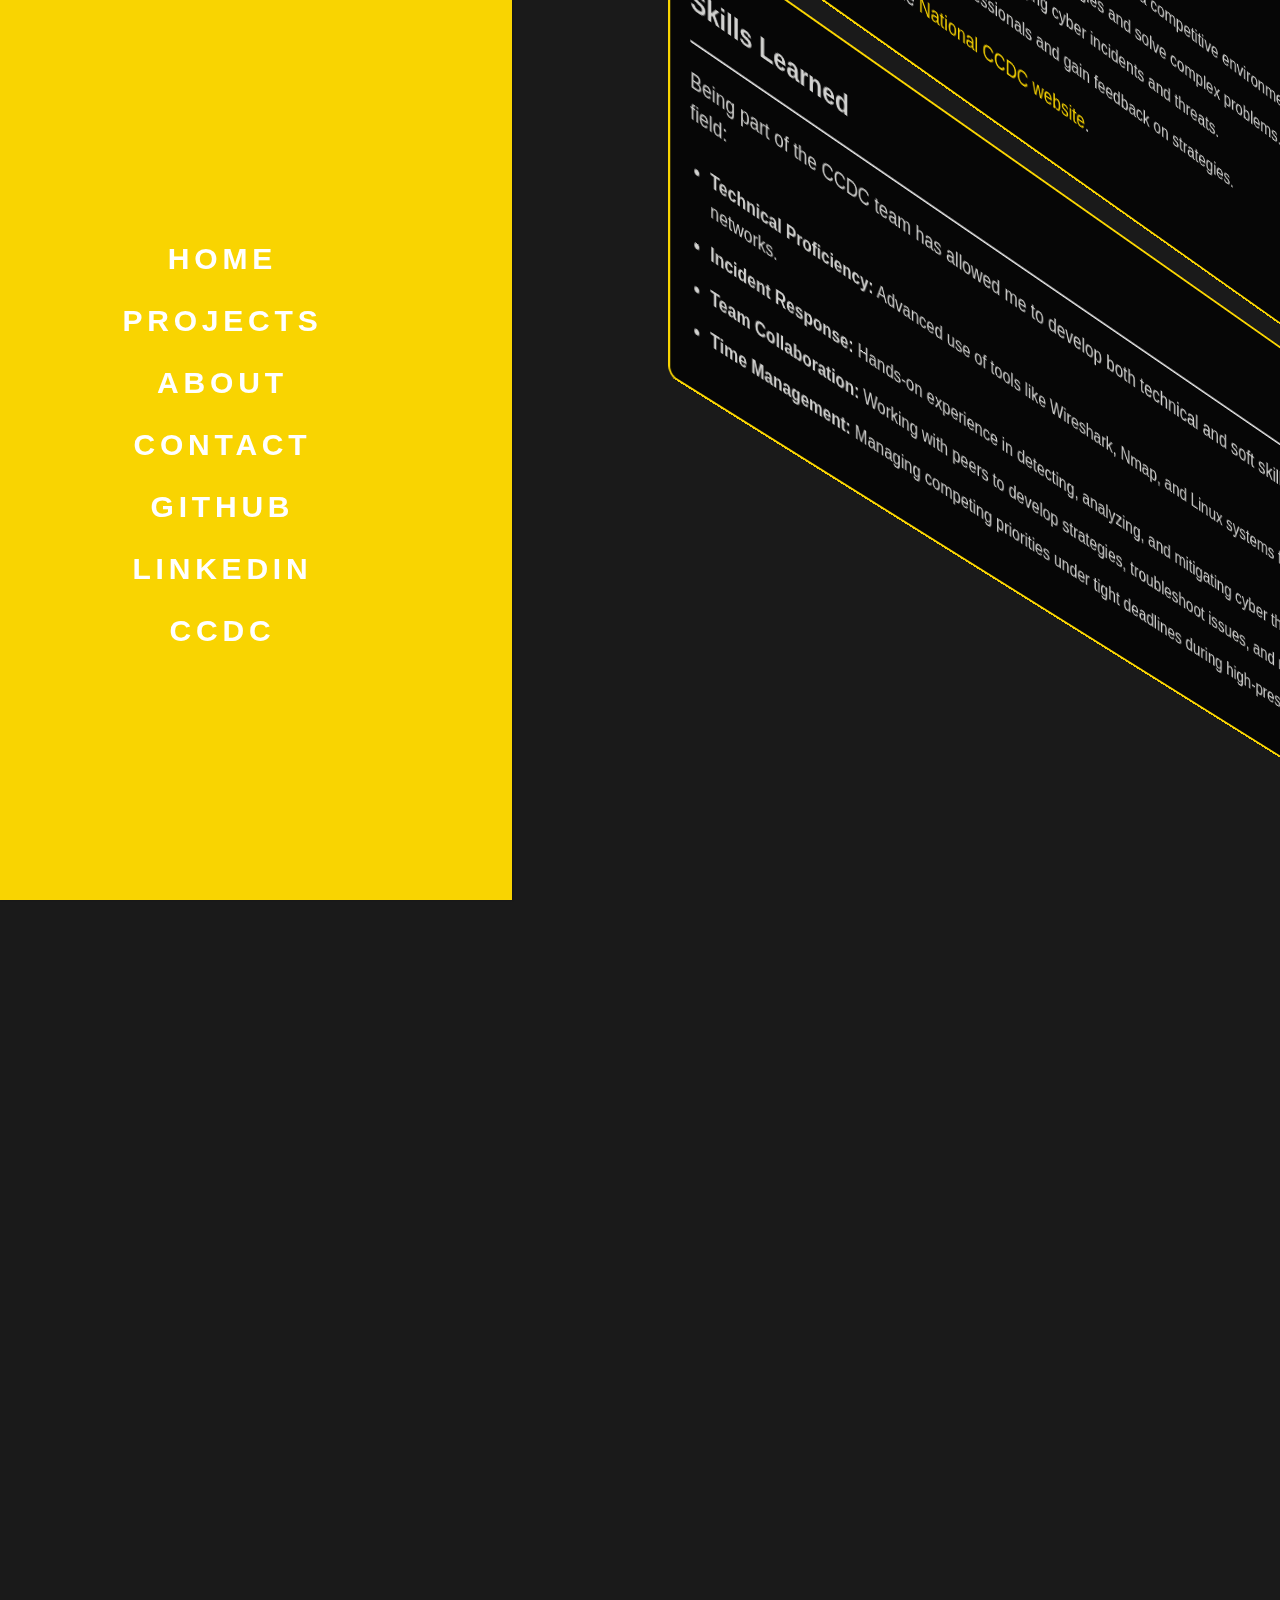
<file: CCDC.html>
<!DOCTYPE html>
<html lang="en">
    <head>
        <meta charset="UTF-8">
        <meta name="viewport" content="width=device-width, initial-scale=1.0">
        <link rel="stylesheet" href="styles/menu.css">
        <link rel="stylesheet" href="styles/CCDC.css">
        <link rel="icon" href="images/favicon.png" type="image/x-icon">
        <link rel="stylesheet" href="https://cdnjs.cloudflare.com/ajax/libs/font-awesome/6.0.0-beta3/css/all.min.css">
        <script src="javascript/script.js" defer></script> 
        <title>Tate Wilson Portfolio</title>
    </head>
<body>
    <div class="menu">
        <nav>
            <ul>
                <li><a href="index.html">Home</a></li>
                <li><a href="projects.html">Projects</a></li>
                <li><a href="#">About</a></li>
                <li><a href="contact.html">Contact</a></li>
                <li><a href="https://github.com/TateWilson1">GitHub</a></li>
                <li><a href="https://www.linkedin.com/in/tate-wilson-649004320/">LinkedIn</a></li>
                <li><a href="ccdc.html">CCDC</a></li>
            </ul>
        </nav>
    </div>

    <div class="container">
        <header class="page-header">
            <h1>Collegiate Cyber Defense Competition (CCDC)</h1>
            <p>Preparing for Real-World Cybersecurity Challenges</p>
        </header>

        <div class="content">
            <h2>About the Collegiate Cyber Defense Competition (CCDC)</h2>
            <hr>
            <p>The Collegiate Cyber Defense Competition (CCDC) is a nationwide event where college students compete to defend a simulated network from cyberattacks. Teams are challenged to secure systems, respond to incidents, and work under pressure to maintain business continuity.</p>
        
            <h3>Benefits of CCDC:</h3>
            <ul>
                <li><strong>Hands-on Experience:</strong> Practice real-world cybersecurity skills in a competitive environment.</li>
                <li><strong>Team Collaboration:</strong> Work with peers to develop strategies and solve complex problems.</li>
                <li><strong>Incident Response:</strong> Gain experience in managing cyber incidents and threats.</li>
                <li><strong>Networking:</strong> Interact with industry professionals and gain feedback on strategies.</li>
            </ul>
        
            <p>For more information, visit the <a href="https://www.nationalccdc.org/" target="_blank">National CCDC website</a>.</p>
        </div>
           

        <div class="content">
            <h2>Skills Learned</h2>
            <hr>
            <p>Being part of the CCDC team has allowed me to develop both technical and soft skills that are essential in the cybersecurity field:</p>
            <ul>
                <li><strong>Technical Proficiency:</strong> Advanced use of tools like Wireshark, Nmap, and Linux systems for identifying vulnerabilities and securing networks.</li>
                <li><strong>Incident Response:</strong> Hands-on experience in detecting, analyzing, and mitigating cyber threats during live simulations.</li>
                <li><strong>Team Collaboration:</strong> Working with peers to develop strategies, troubleshoot issues, and maintain system integrity.</li>
                <li><strong>Time Management:</strong> Managing competing priorities under tight deadlines during high-pressure scenarios.</li>
            </ul>
        </div>

        <div class="content">
            <h2>Incident Response Template</h2>
            <hr>
            <p>The Incident Response Template I developed during my time with the CCDC team follows a structured approach to handling security incidents. It provides clear documentation for identifying, analyzing, and responding to various cybersecurity threats. The template includes essential information such as the incident type, systems involved, impact assessment, and remediation steps. Below is an example of an incident response scenario:</p>
            
            <h3>Incident Detection</h3>
            <p>The detection process involves identifying unusual or unauthorized activities, such as system access attempts or suspicious file changes. The template includes sections for noting how the incident was detected, including any physical evidence such as logs or screenshots that confirm the occurrence of the incident.</p>
            
            <h3>Incident Analysis</h3>
            <p>Once detected, the incident is analyzed to determine its severity and potential impact on confidentiality, integrity, and availability. This section also includes information about the affected systems and any relevant network activity.</p>
            
            <h3>Remediation Actions</h3>
            <p>After analysis, appropriate remediation steps are taken to mitigate the impact of the incident. These steps may include removing malicious code, securing affected systems, and restoring integrity to the network. The template includes sections for documenting the actions taken to resolve the incident and prevent future occurrences.</p>
        
            <h3>Physical Evidence</h3>
            <p>Each step of the incident response process is documented with physical evidence, such as screenshots or logs, to support the analysis and remediation efforts. Below is an example of a screenshot showing the incident detection process:</p>
            
            <img src="images/injectResponse1.jpg" alt="Incident Response Screenshot" class="skill-image">
            <img src="images/injectResponse2.jpg" alt="Incident Response Screenshot" class="skill-image">
            <img src="images/injectResponse3.jpg" alt="Incident Response Screenshot" class="skill-image">
        </div>
        
        
        <div class="content">
            <h2>My Role as Team Captain</h2>
            <hr>
            <p>As the team captain, I am responsible for a variety of critical tasks, including:</p>
            <ul>
                <li><strong>Writing Injects:</strong> Crafting responses to business challenges that align with cybersecurity goals and organizational priorities.</li>
                <li><strong>Speaking with Judges:</strong> Presenting our team's solutions, defending decisions, and communicating our strategies effectively to judges.</li>
                <li><strong>Task Delegation:</strong> Assigning roles and responsibilities to team members based on their strengths and the competition's requirements.</li>
                <li><strong>Leadership:</strong> Keeping the team focused, motivated, and organized throughout the competition.</li>
            </ul>
        </div>

        <div class="content">
            <h2>CCDC Inject Response</h2>
            <hr>
            <p>During the Collegiate Cyber Defense Competition (CCDC), teams are presented with various injects that simulate real-world cybersecurity challenges. These injects require teams to respond in a timely and effective manner, demonstrating technical and strategic problem-solving skills. Each inject typically represents a scenario that could occur in an organization's IT environment, and our team’s goal is to address the issue while maintaining system security and business operations. Below is an overview of the types of injects we commonly encounter:</p>
            
            <h3>Incident Identification</h3>
            <p>Injects often begin with an unexpected event or anomaly, such as a security breach, unauthorized access, or an alert from a monitoring system. The inject typically asks us to identify the source and potential impact of the incident, with instructions to investigate logs, systems, or network activity.</p>
            
            <h3>Security Breaches</h3>
            <p>Injects related to security breaches usually involve incidents like unauthorized access attempts, malware infections, or data breaches. Our response involves identifying the point of entry, mitigating the attack, and ensuring that no sensitive data has been compromised.</p>
            
            <h3>Business Continuity Challenges</h3>
            <p>Some injects challenge our ability to balance security needs with business continuity. We are often tasked with implementing solutions that address the incident while ensuring that the organization's critical services remain operational and unaffected. This may include system restoration, backup verification, and managing access to essential resources.</p>
            
            <h3>Remediation and Prevention</h3>
            <p>After addressing the immediate threats, injects often require us to take long-term remediation actions, such as securing vulnerable systems, updating configurations, or implementing new security policies to prevent similar incidents in the future.</p>
        
            <h3>Physical Evidence</h3>
            <p>Each inject response is documented with physical evidence, such as screenshots, logs, or system output, which is used to verify our actions and provide proof of our decisions during the competition. Below is an example of a screenshot showing one of the inject scenarios:</p>
            
            <img src="images/injectExample.jpg" alt="Inject Response Screenshot" class="skill-image">
            <img src="images/inejctExampleAnswer1.jpg" alt="Inject Response Screenshot" class="skill-image">
            <img src="images/inejctExampleAnswer2.jpg" alt="Inject Response Screenshot" class="skill-image">
            <img src="images/inejctExampleAnswer3.jpg" alt="Inject Response Screenshot" class="skill-image">
        </div>        
        

        <div class="content">
            <h2>Real-World Preparation</h2>
            <p>The CCDC experience mirrors real-world scenarios in cybersecurity, helping prepare me for my future career:</p>
            <ul>
                <li><strong>Simulated Environments:</strong> The competition simulates live network attacks, providing hands-on experience in a controlled environment.</li>
                <li><strong>Business Context:</strong> Balancing technical solutions with business objectives to address injects and meet organizational goals.</li>
                <li><strong>Crisis Management:</strong> Learning to stay calm under pressure and prioritize actions during high-stress situations.</li>
                <li><strong>Professional Interaction:</strong> Engaging with industry professionals and gaining valuable feedback to refine strategies and skills.</li>
            </ul>
        </div>
    </div>
</body>
</html>
</file>
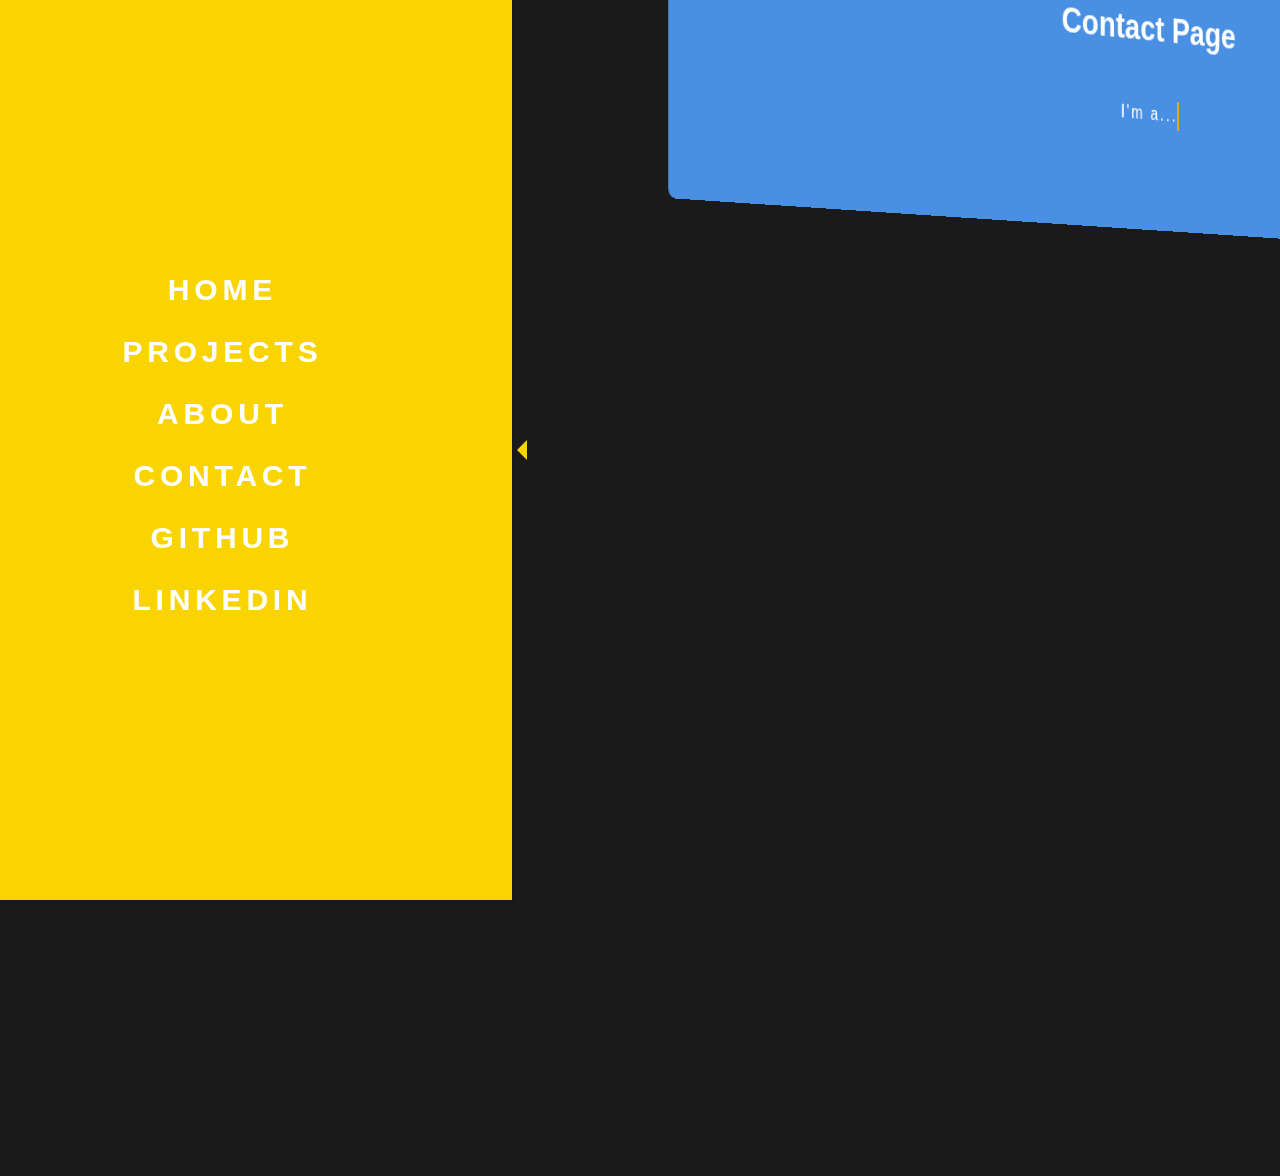
<file: contact.html>
<!DOCTYPE html>
<html lang="en">
<head>
    <meta charset="UTF-8">
    <meta name="viewport" content="width=device-width, initial-scale=1.0">
    <link rel="stylesheet" href="styles/menu.css">
    <link rel="stylesheet" href="styles/contact.css">

    <link rel="icon" href="images/favicon.png" type="image/x-icon">
    <link rel="stylesheet" href="https://cdnjs.cloudflare.com/ajax/libs/font-awesome/6.0.0-beta3/css/all.min.css">
    <script src="javascript/projects.js" defer></script>
    <title>Contact Page</title>
</head>
<body>

    <div class="menu">
        <nav>
            <ul>
                <li><a href="index.html">Home</a></li>
                <li><a href="projects.html">Projects</a></li>
                <li><a href="#">About</a></li>
                <li><a href="#contact.html">Contact</a></li>
                <li><a href="https://github.com/TateWilson1">GitHub</a></li>
                <li><a href="https://www.linkedin.com/in/tate-wilson-649004320/">LinkedIn</a></li>
            </ul>
        </nav>
        <div class="arrow"></div>
    </div>
    
    <div class="container">
        <header class="page-header">
            <h1>Contact Page</h1>
            <p class="typewriter">I'm a... <span id="dynamic-text"></span></p>
            <ul class="social-links">
                <li><a href="https://github.com/TateWilson1" target="_blank"><i class="fab fa-github"></i></a></li> 
                <li><a href="https://www.linkedin.com/in/tate-wilson-649004320/" target="_blank"><i class="fab fa-linkedin-in"></i></a></li>
            </ul>   
        </header>
        
        <div class="highlighted-section" style="animation-delay: 0s;">
            <h2>Why a Contact Form?</h2>
            <p>Welcome to my contact page! As a cybersecurity student, I believe using this contact form offers a <span class="highlight">more secure</span> way for us to connect. While sharing my email or phone number would be quicker, the form adds <span class="highlight">privacy</span> and helps me <span class="highlight">manage spam</span>. Feel free to share any questions, project ideas, or feedback—I look forward to hearing from you!</p>
        </div>

        <div class="highlighted-section" style="animation-delay: 0s;">
            <h2>Get In Touch</h2>
            <p>Feel free to reach out with any questions, feedback, or collaboration ideas.</p>

            <form action="https://formspree.io/f/myzyzegb" method="POST" class="contact-form">
                <label for="name">Name:</label>
                <input type="text" id="name" name="name" required>
                
                <label for="email">Email:</label>
                <input type="email" id="email" name="email" required>
                
                <label for="message">Message:</label>
                <textarea id="message" name="message" rows="5" required></textarea>
                
                <button type="submit" class="submit-button">Send Message</button>
            </form>
        </div>
    </div>
        
    

</body>
</html>
</file>
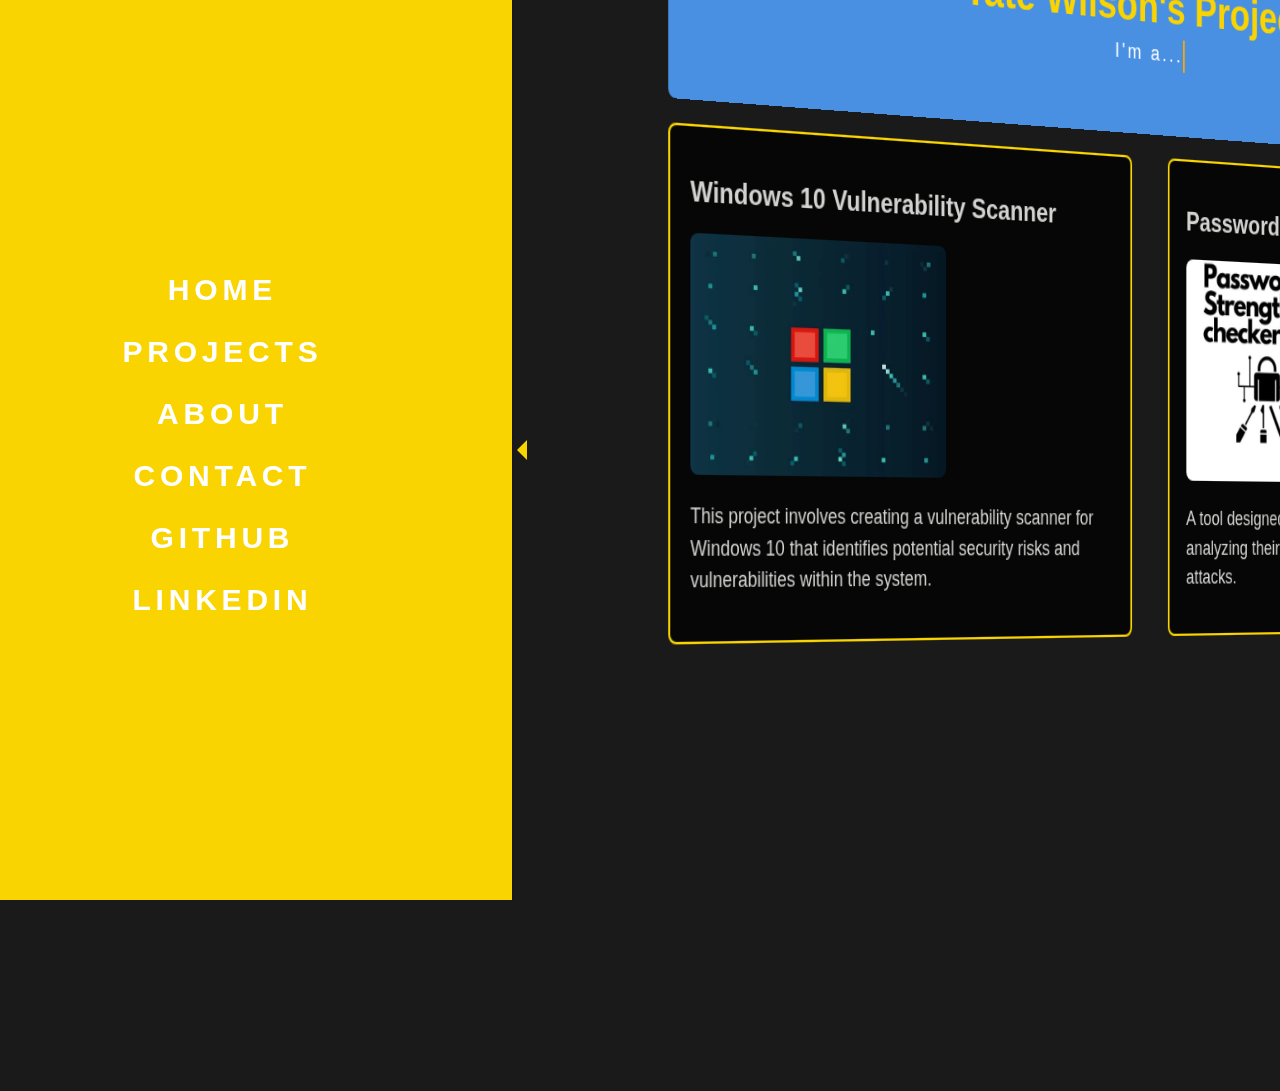
<file: projects.html>
<!DOCTYPE html>
<html lang="en">
<head>
    <meta charset="UTF-8">
    <meta name="viewport" content="width=device-width, initial-scale=1.0">
    <link rel="stylesheet" href="styles/menu.css">
    <link rel="stylesheet" href="styles/projects.css">
    <link rel="icon" href="images/favicon.png" type="image/x-icon">
    <link rel="stylesheet" href="https://cdnjs.cloudflare.com/ajax/libs/font-awesome/6.0.0-beta3/css/all.min.css">
    <script src="javascript/projects.js" defer></script>
    <title>Tate Wilson Portfolio</title>
</head>
<body>

    <div class="menu">
        <nav>
            <ul>
                <li><a href="index.html">Home</a></li>
                <li><a href="#projects.html">Projects</a></li>
                <li><a href="#">About</a></li>
                <li><a href="contact.html">Contact</a></li>
                <li><a href="https://github.com/TateWilson1">GitHub</a></li>
                <li><a href="https://www.linkedin.com/in/tate-wilson-649004320/">LinkedIn</a></li>
            </ul>
        </nav>
        <div class="arrow"></div>
    </div>
    
    <div class="container">
        <!-- Standout Header -->
        <header class="page-header">
            <h1>Tate Wilson's Projects</h1>
            <p class="typewriter">I'm a... <span id="dynamic-text"></span></p>
            <ul class="social-links">
                <li><a href="https://github.com/TateWilson1" target="_blank"><i class="fab fa-github"></i></a></li> 
                <li><a href="https://www.linkedin.com/in/tate-wilson-649004320/" target="_blank"><i class="fab fa-linkedin-in"></i></a></li>
            </ul>   
        </header>
    
        <div class="content-row">
            <div class="content project">
                <a href="/Portfolio/ProjectWebpage/windows10vulnerabilityscanner.html" class="project-link">
                    <h2>Windows 10 Vulnerability Scanner</h2>
                    <img src="images/windows10vulnerabililtyscannerthumbnail.jpg" alt="Windows 10 Vulnerability Scanner" class="project-image" />
                    <p>
                        This project involves creating a vulnerability scanner for Windows 10 that identifies potential security risks and vulnerabilities within the system. 
                    </p>
                </a>
            </div>
            
            <div class="content project">
                <a href="/Portfolio/ProjectWebpage/passwordstrengthtester.html" class="project-link">
                    <h2>Password Strength Tester</h2>
                    <img src="images/passwordstrengthtesterthumbnail.jpg" alt="Password Strength Tester" class="project-image" />
                    <p>
                        A tool designed to evaluate the strength of passwords by analyzing their complexity and resistance to common attacks.
                    </p>
                </a>
            </div>
        </div>

        <div class="content-row">
            <div class="content project">
                <a href="/Portfolio/ProjectWebpage/websitePortfolioPage.html" class="project-link">
                    <h2>Portfolio Website</h2>
                    <img src="images/Screenshot 2024-11-01 at 13-41-08 Tate Wilson Portfolio.png" alt="Portfolio Website" class="project-image" />
                    <p>
                        A showcase of my projects and skills in digital forensics and cybersecurity.
                    </p>
                </a>
            </div>
            
            <div class="content project">
                <a href="#" class="project-link">
                    <h2>Coming Soon</h2>
                    <img src="images/tobecontinued.jpg" alt="Password Strength Tester" class="project-image" />
                    <p>
                        To be done later.
                    </p>
                </a>
            </div>
        </div>
        
    </div>
</body>
</html>
</file>
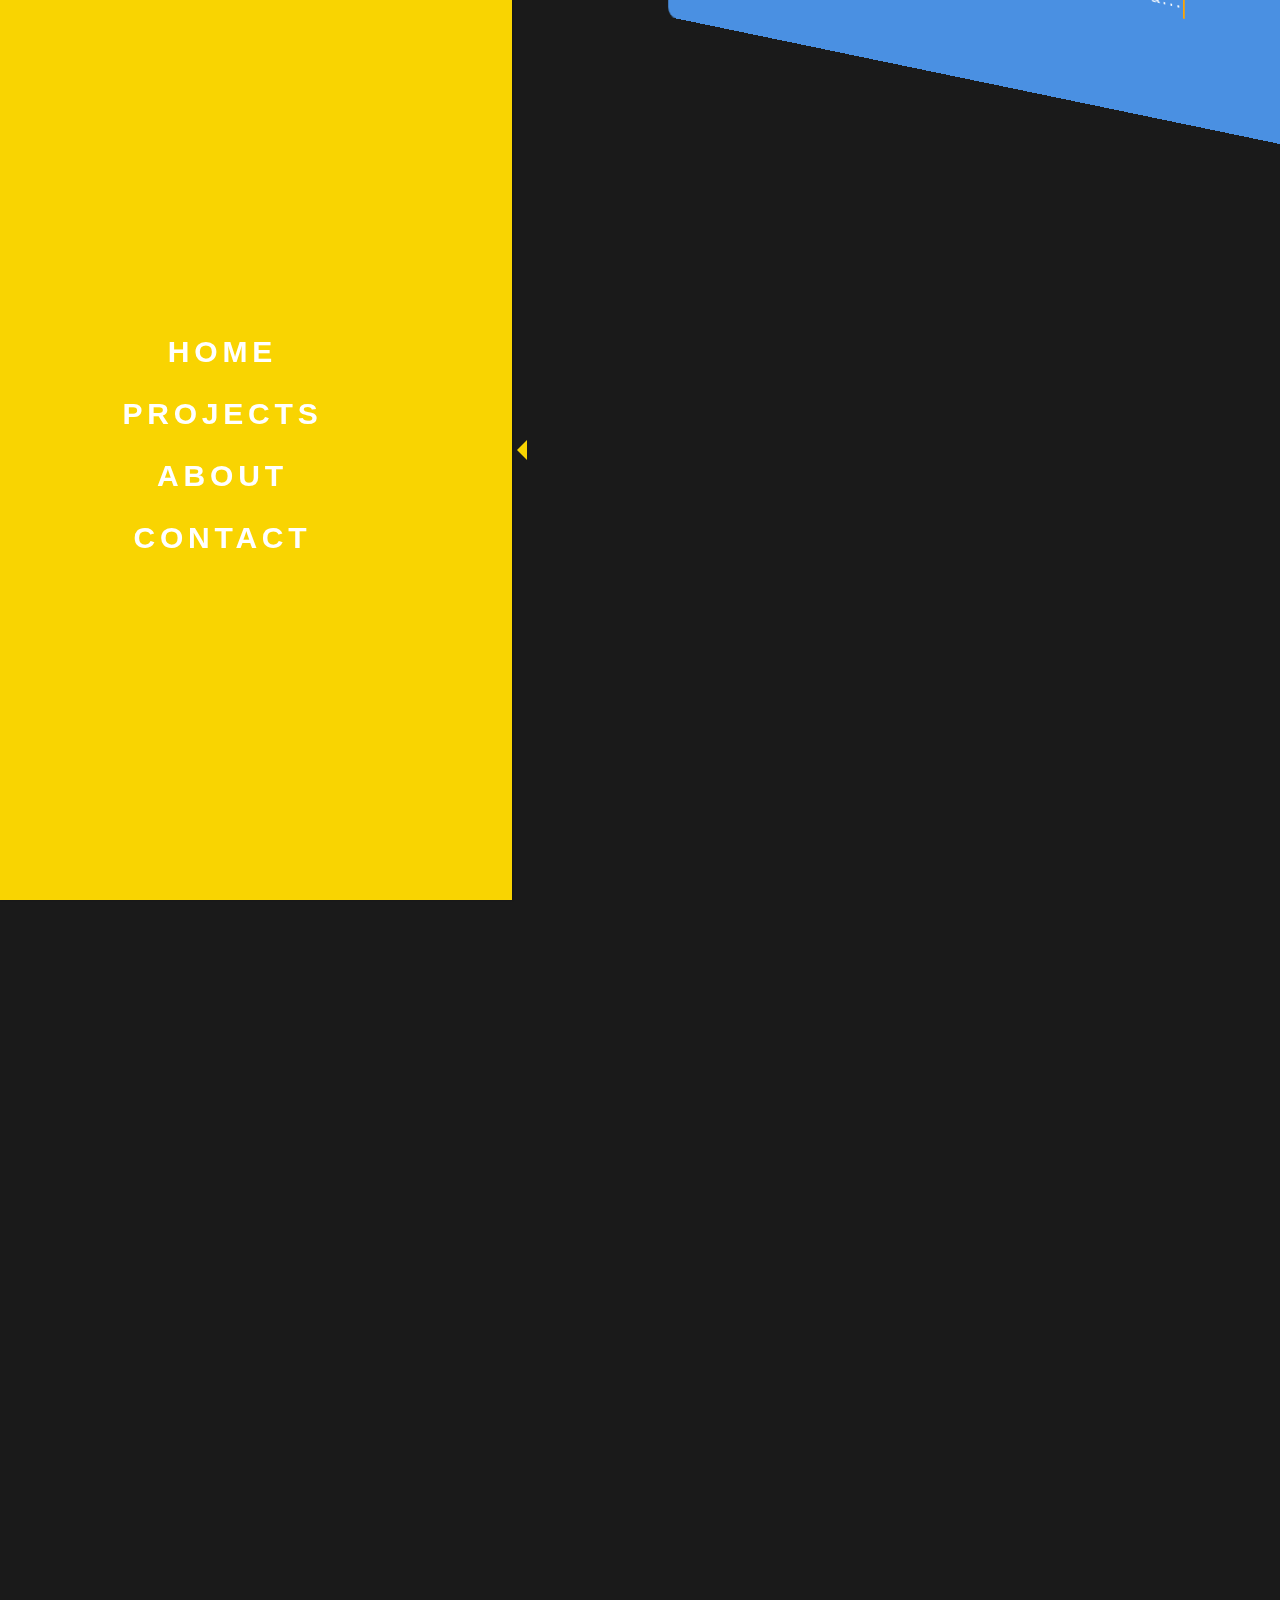
<file: windows10vulnerabilityscanner.html>
<!DOCTYPE html>
<html lang="en">
<head>
    <meta charset="UTF-8">
    <meta name="viewport" content="width=device-width, initial-scale=1.0">
    <link rel="stylesheet" href="../styles/menu.css">
    <link rel="stylesheet" href="../styles/projects.css">
    <link rel="stylesheet" href="../styles/SpecificProjectPage.css">
    <link rel="icon" href="images/favicon.png" type="image/x-icon">
    <link rel="stylesheet" href="https://cdnjs.cloudflare.com/ajax/libs/font-awesome/6.0.0-beta3/css/all.min.css">
    <script src="../javascript/windows10vulnerabilityscanner.js" defer></script>
    <title>Windows 10 Vulnerability Scanner</title>
</head>
<body>

    <div class="menu">
        <nav>
            <ul>
                <li><a href="../index.html">Home</a></li>
                <li><a href="../projects.html">Projects</a></li>
                <li><a href="#">About</a></li>
                <li><a href="#">Contact</a></li>
            </ul>
        </nav>
        <div class="arrow"></div>
    </div>
    
    <div class="container">
        <header class="page-header">
            <h1>Windows 10 Vulnerability Scanner</h1>
            <p class="typewriter">I'm a... <span id="dynamic-text"></span></p>
            <ul class="social-links">
                <li><a href="https://github.com/TateWilson1" target="_blank"><i class="fab fa-github"></i></a></li> 
                <li><a href="https://www.linkedin.com/in/tate-wilson-649004320/" target="_blank"><i class="fab fa-linkedin-in"></i></a></li>
            </ul>   
        </header>
        
        <div class="highlighted-section" style="animation-delay: 0s;">
            <h2>Project Overview</h2>
            <p>A Windows 10 vulnerability scanner is a security tool that detects potential security weaknesses and misconfigurations in Windows 10 systems. It scans for known vulnerabilities, outdated patches, and weak configurations, offering detailed analysis and remediation steps to help strengthen system security and reduce the risk of exploitation.</p>
            
            <h2>Timeline</h2>
            <p>  
                <strong>Oct 20</strong>: Started development, built basic structure.<br>
                <strong>Oct 21-22</strong>: Implemented core features and UI; tested and debugged.<br>
                <strong>Oct 23</strong>: Released on GitHub.<br>
                <strong>Ongoing</strong>: Researching to add updates.                
            </p>
        </div>
        
        
        <div class="highlighted-section" style="animation-delay: 0.5s;">
            <h2>Skills Section</h2>
            <div class="skills-list">
                <div class="skill" style="--skill-delay: 0.6s;">
                    <h3>Vulnerability Assessment</h3>
                    <p>Developed skills in identifying and analyzing security vulnerabilities within Windows 10 systems.</p>
                </div>
                <div class="skill" style="--skill-delay: 0.7s;">
                    <h3>Windows Security</h3>
                    <p>Gained expertise in Windows security features and best practices for protecting against vulnerabilities.</p>
                </div>
                <div class="skill" style="--skill-delay: 0.8s;">
                    <h3>Network Security Tools</h3>
                    <p>Utilized tools such as Nmap and Metasploit for network scanning and vulnerability exploitation.</p>
                </div>
                <div class="skill" style="--skill-delay: 0.9s;">
                    <h3>Data Analysis</h3>
                    <p>Enhanced ability to analyze vulnerability reports and recommend remediation strategies.</p>
                </div>
                <div class="skill" style="--skill-delay: 1.0s;">
                    <h3>Documentation and Reporting</h3>
                    <p>Improved skills in documenting findings and creating comprehensive reports on vulnerabilities and mitigations.</p>
                </div>
            </div>
        </div>
        
        <div class="highlighted-section" style="animation-delay: 1.5s;">
            <h2>Demonstration</h2>
            <p>This section will showcase a demonstration of my project...</p>
            <div class="video-container" style="animation-delay: 3s;"> <!-- Set appropriate delay -->
                <iframe src="" width="600" height="400" title="Password Strength Tester Demo"></iframe>
            </div>
        </div>
        
        <div class="highlighted-section" style="animation-delay: 2s;">
            <h2>View Code on GitHub</h2>
            <p>Check out the full source code for this project on GitHub:</p>
            <a href="https://github.com/TateWilson1/Vulnerability_Scanner" target="_blank" style="color: #4A90E2; text-decoration: none; font-weight: bold; padding: 10px 20px; border: 2px solid #4A90E2; border-radius: 8px; display: inline-block;"">
                GitHub Repository
            </a>
        </div>        

</body>
</html>
</file>
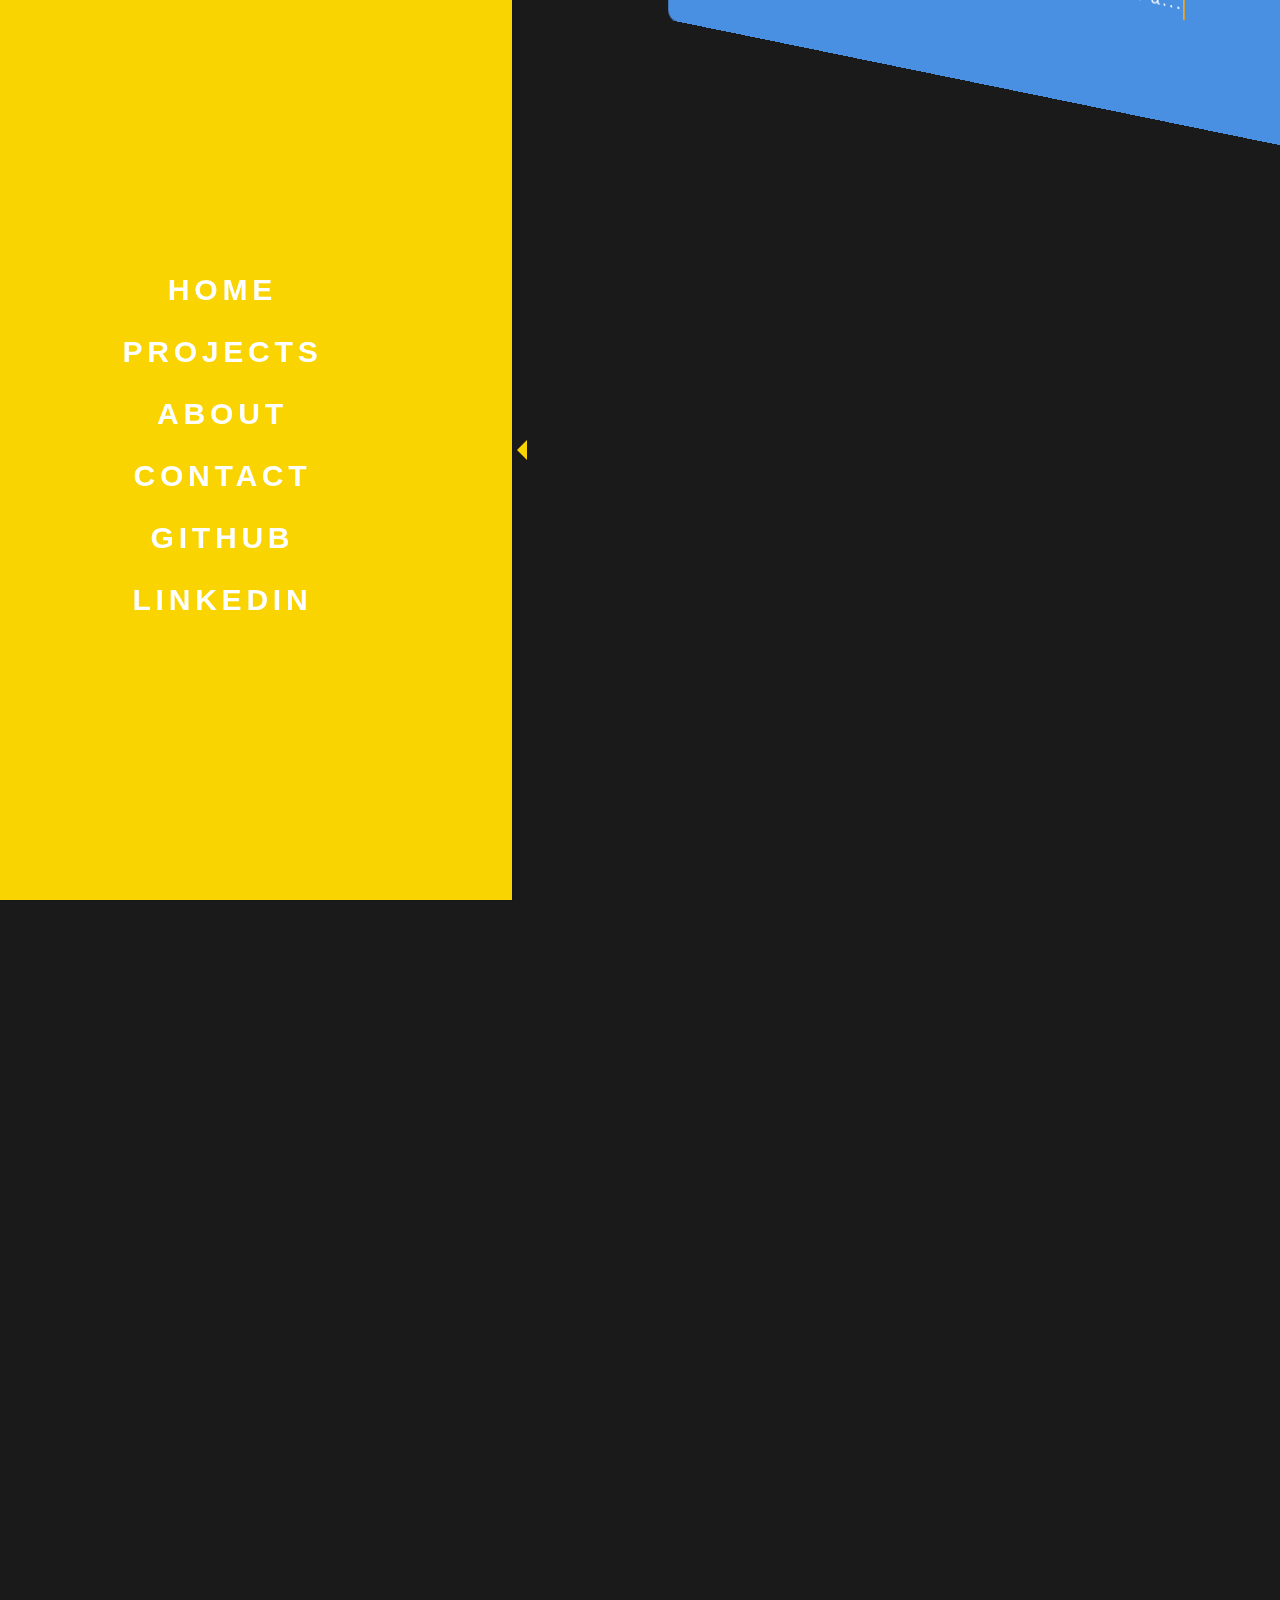
<file: ProjectWebpage/passwordstrengthtester.html>
<!DOCTYPE html>
<html lang="en">
<head>
    <meta charset="UTF-8">
    <meta name="viewport" content="width=device-width, initial-scale=1.0">
    <link rel="stylesheet" href="../styles/menu.css">
    <link rel="stylesheet" href="../styles/projects.css">
    <link rel="stylesheet" href="../styles/SpecificProjectPage.css">
    <link rel="icon" href="images/favicon.png" type="image/x-icon">
    <link rel="stylesheet" href="https://cdnjs.cloudflare.com/ajax/libs/font-awesome/6.0.0-beta3/css/all.min.css">
    <script src="../javascript/passwordstrengthtester.js" defer></script>
    <title>Password Strength Tester</title>
</head>
<body>

    <div class="menu">
        <nav>
            <ul>
                <li><a href="../index.html">Home</a></li>
                <li><a href="../projects.html">Projects</a></li>
                <li><a href="#">About</a></li>
                <li><a href="../contact.html">Contact</a></li>
                <li><a href="https://github.com/TateWilson1">GitHub</a></li>
                <li><a href="https://www.linkedin.com/in/tate-wilson-649004320/">LinkedIn</a></li>
            </ul>
        </nav>
        <div class="arrow"></div>
    </div>
    
    <div class="container">
        <header class="page-header">
            <h1>Password Strength Tester</h1>
            <p class="typewriter">I'm a... <span id="dynamic-text"></span></p>
            <ul class="social-links">
                <li><a href="https://github.com/TateWilson1" target="_blank"><i class="fab fa-github"></i></a></li> 
                <li><a href="https://www.linkedin.com/in/tate-wilson-649004320/" target="_blank"><i class="fab fa-linkedin-in"></i></a></li>
            </ul>   
        </header>
        
        <div class="highlighted-section" style="animation-delay: 0s;">
            <h2>Project Overview</h2>
            <p>A password strength tester evaluates the security of a password by analyzing its <span class="highlight">length</span>, <span class="highlight">complexity</span>, and <span class="highlight">uniqueness</span>, providing a rating to help users create stronger, <span class="highlight">harder-to-guess passwords</span>.</p>
            
            <h2>Timeline</h2>
            <p>  
              <strong>Oct 23</strong>: Started development, built basic structure.<br>
              <strong>Oct 24-26</strong>: Implemented core features and UI; tested and debugged.<br>
              <strong>Oct 27</strong>: Released on GitHub.<br>
              <strong>Ongoing</strong>: Researching to add updates.
            </p>
        </div>
        
        
        <div class="highlighted-section" style="animation-delay: 0.5s;">
            <h2>Skills Section</h2>
            <div class="skills-list">
                <div class="skill" style="--skill-delay: 0.6s;"> <!-- First skill -->
                    <h3>JavaScript Programming</h3>
                    <p>Enhanced proficiency in JavaScript by implementing password strength logic and validation techniques.</p>
                </div>
                <div class="skill" style="--skill-delay: 0.7s;"> <!-- Second skill -->
                    <h3>Regular Expressions</h3>
                    <p>Gained experience using regex to assess password complexity based on character types and patterns.</p>
                </div>
                <div class="skill" style="--skill-delay: 0.8s;"> <!-- Third skill -->
                    <h3>Frontend Validation</h3>
                    <p>Developed robust client-side validation for real-time password strength feedback.</p>
                </div>
                <div class="skill" style="--skill-delay: 0.9s;"> <!-- Fourth skill -->
                    <h3>UI/UX Design for Feedback</h3>
                    <p>Designed an intuitive interface to provide immediate feedback on password strength to users.</p>
                </div>
                <div class="skill" style="--skill-delay: 1.0s;"> <!-- Fifth skill -->
                    <h3>Code Optimization</h3>
                    <p>Refined code structure for efficiency and readability, improving load times and maintainability.</p>
                </div>
                
            </div>
        </div>
        
        <div class="highlighted-section" style="animation-delay: 1.5s;">
            <h2>Demonstration</h2>
            <p>This section will showcase a demonstration of my project...</p>
            <div class="video-container" style="animation-delay: 3s;"> <!-- Set appropriate delay -->
                <iframe src="../images/PasswordStrengthTesterDemo.mp4" width="600" height="400" title="Password Strength Tester Demo"></iframe>
            </div>
        </div>
        
        <div class="highlighted-section" style="animation-delay: 2s;">
            <h2>View Code on GitHub</h2>
            <p>Check out the full source code for this project on GitHub:</p>
            <a href="https://github.com/TateWilson1/testing_password_strength_with_GUI" target="_blank" style="color: #4A90E2; text-decoration: none; font-weight: bold; padding: 10px 20px; border: 2px solid #4A90E2; border-radius: 8px; display: inline-block;"">
                GitHub Repository
            </a>
        </div>        

</body>
</html>
</file>
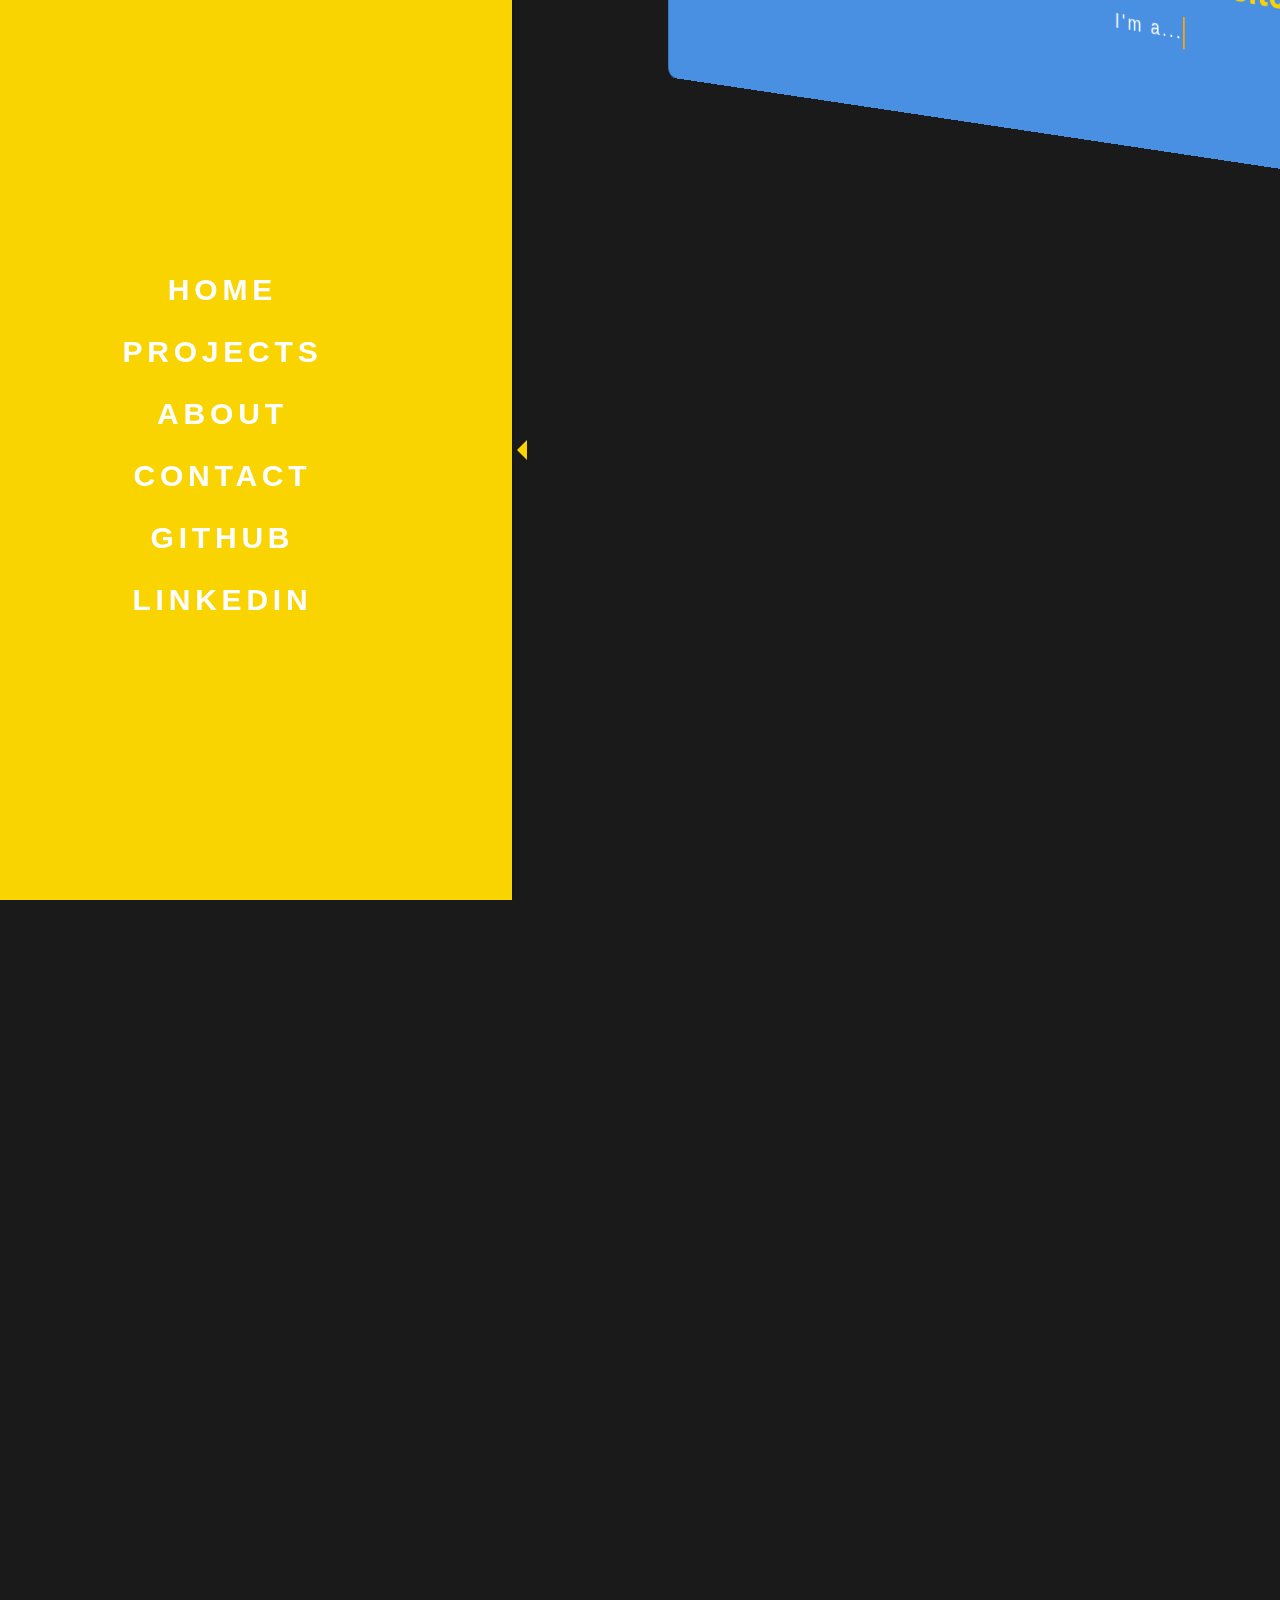
<file: ProjectWebpage/websitePortfolioPage.html>
<!DOCTYPE html>
<html lang="en">
<head>
    <meta charset="UTF-8">
    <meta name="viewport" content="width=device-width, initial-scale=1.0">
    <link rel="stylesheet" href="../styles/menu.css">
    <link rel="stylesheet" href="../styles/projects.css">
    <link rel="stylesheet" href="../styles/SpecificProjectPage.css">
    <link rel="icon" href="images/favicon.png" type="image/x-icon">
    <link rel="stylesheet" href="https://cdnjs.cloudflare.com/ajax/libs/font-awesome/6.0.0-beta3/css/all.min.css">
    <script src="../javascript/passwordstrengthtester.js" defer></script>
    <title>Portfolio Website</title>
</head>
<body>

    <div class="menu">
        <nav>
            <ul>
                <li><a href="../index.html">Home</a></li>
                <li><a href="../projects.html">Projects</a></li>
                <li><a href="#">About</a></li>
                <li><a href="../contact.html">Contact</a></li>
                <li><a href="https://github.com/TateWilson1">GitHub</a></li>
                <li><a href="https://www.linkedin.com/in/tate-wilson-649004320/">LinkedIn</a></li>
            </ul>
        </nav>
        <div class="arrow"></div>
    </div>
    
    <div class="container">
        <header class="page-header">
            <h1>Portfolio Website</h1>
            <p class="typewriter">I'm a... <span id="dynamic-text"></span></p>
            <ul class="social-links">
                <li><a href="https://github.com/TateWilson1" target="_blank"><i class="fab fa-github"></i></a></li> 
                <li><a href="https://www.linkedin.com/in/tate-wilson-649004320/" target="_blank"><i class="fab fa-linkedin-in"></i></a></li>
            </ul>   
        </header>
        
        <div class="highlighted-section" style="animation-delay: 0s;">
            <h2>Project Overview</h2>
            <p>This portfolio website was built to showcase <span class="highlight">projects</span>, <span class="highlight">skills</span>, and <span class="highlight">achievements</span>, while providing an <span class="highlight">interactive and user-friendly interface</span> for visitors.</p>
            
            <h2>Timeline</h2>
            <p>  
                <strong>Oct 20</strong>: Began planning and created initial structure.<br>
                <strong>Oct 21-22</strong>: Developed main layout and navigation; added styling for consistency.<br>
                <strong>Oct 23</strong>: Published on GitHub and fine-tuned content.<br>
                <strong>Ongoing</strong>: Continually adding features and enhancing design based on feedback.
            </p>
        </div>
        
        
        <div class="highlighted-section" style="animation-delay: 0.5s;">
            <h2>Skills Section</h2>
            <div class="skills-list">
                <div class="skill" style="--skill-delay: 0.6s;"> <!-- First skill -->
                    <h3>Responsive Web Design</h3>
                    <p>Built a mobile-friendly layout using CSS Flexbox and Grid to ensure a seamless experience across devices.</p>
                </div>
                <div class="skill" style="--skill-delay: 0.7s;"> <!-- Second skill -->
                    <h3>Navigation and Usability</h3>
                    <p>Crafted intuitive navigation for ease of access, enhancing user engagement and experience.</p>
                </div>
                <div class="skill" style="--skill-delay: 0.8s;"> <!-- Third skill -->
                    <h3>HTML & CSS Proficiency</h3>
                    <p>Demonstrated strong HTML structuring and advanced CSS styling for a polished and cohesive look.</p>
                </div>
                <div class="skill" style="--skill-delay: 0.9s;"> <!-- Fourth skill -->
                    <h3>JavaScript Interactivity</h3>
                    <p>Integrated JavaScript features to make the website interactive, such as animations and dynamic content loading.</p>
                </div>
                <div class="skill" style="--skill-delay: 1.0s;"> <!-- Fifth skill -->
                    <h3>Version Control with Git</h3>
                    <p>Maintained project progress using Git, ensuring version control and collaboration readiness.</p>
                </div>
            </div>            
        </div>
        
        <div class="highlighted-section" style="animation-delay: 1.5s;">
            <h2>Demonstration</h2>
            <p>Guess what? You're already in the middle of the demo! Feel free to explore – every click and scroll is a part of the experience. Enjoy the behind-the-scenes look!</p>
        </div>
        
        <div class="highlighted-section" style="animation-delay: 2s;">
            <h2>View Code on GitHub</h2>
            <p>Check out the full source code for this project on GitHub:</p>
            <a href="https://github.com/TateWilson1/Portfolio" target="_blank" style="color: #4A90E2; text-decoration: none; font-weight: bold; padding: 10px 20px; border: 2px solid #4A90E2; border-radius: 8px; display: inline-block;"">
                GitHub Repository
            </a>
        </div>        

</body>
</html>
</file>
<file: styles/menu.css>
/* inspried and adapted from https://codepen.io/Loonz206/pen/gpRmja */

.menu {
    position: fixed;
    height: 100vh;
    background: #F9D401;
    width: 10vw;
    box-shadow: 1px 0 2px rgba(0, 0, 0, .2);
    transition: 1s;
}

.menu:hover {
    width: 40vw;
}

.menu:hover ~ .container {
    transform: perspective(80vw) rotateY(10deg) translateX(35vw) scaleY(1.2);
}

.menu:hover nav {
    left: 20%;
}

nav {
    position: absolute;
    top: 50%; 
    left: -1000px;
    transition: .5s;
    transform: translateY(-50%); 
}

nav ul {
    color: white;
    text-transform: uppercase;
    list-style-type: none;
    padding: 0; 
    margin: 0; 
    text-align: center; 
}

nav li {
    line-height: 2em; /* Space between lines */
    letter-spacing: .3em;
    margin-bottom: 10px; /* Space between each navigation item */
}

nav a {
    font-size: 30px;
    text-decoration: none;
    color: white;
    font-weight: 600;
    padding: 10px 20px; /* Add padding for clickable area and spacing */
    display: inline-block; /* Make the links inline-block for better spacing */
}

nav a:hover {
    color: #eee;
}

/* Arrow letting user know that side bar is there */
.arrow {
    position: absolute; 
    top: 50%; 
    right: -15px; 
    transform: translateY(-50%); 
    width: 0;
    height: 0;
    border-top: 10px solid transparent; 
    border-bottom: 10px solid transparent; 
    border-right: 10px solid #F9D401; 
    animation: blink 1s infinite; 
}

/* Keyframes for blinking effect */
@keyframes blink {
    0%, 100% {
        opacity: 1; 
    }
    50% {
        opacity: 0; 
    }
}

/* Hide the menu on mobile screens */
@media (max-width: 768px) {
    .menu {
        display: none; /* Completely remove the menu from view */
    }
}
</file>
<file: styles/CCDC.css>
/* OVERALL */
body {
    background-color: #1a1a1a; 
    color: #D2D2D0; 
    font-family: Arial, sans-serif;
    overflow-x: hidden;
    margin: 0;
}

.container {
    width: calc(100% - 200px); 
    margin-left: 200px; 
    padding: 20px;
    background: #fdfdfd00; 
    transition: 1s; 
    box-sizing: border-box; 
}

.content {
    padding: 20px; 
    margin: 20px 0;
    box-sizing: border-box;
    background-color: rgba(0, 0, 0, 0.8); 
    border-radius: 8px; 
    border: 2px solid #F9D401; 
    opacity: 0; 
    transform: translateY(20px); 
    transition: opacity 0.5s ease, transform 0.5s ease; 
}

.content p {
    margin-bottom: 20px;
}

.content ul {
    padding-left: 20px;
}

.content li {
    margin-bottom: 10px; 
    line-height: 1.6; 
}

.skill-image {
    width: 100%; 
    max-width: 500px; 
    margin-top: 10px;
    margin-bottom: 10px; 
    display: block;
    margin-left: auto; 
    margin-right: auto; 
}

.page-header {
    background-color: #4A90E2; 
    color: white; 
    padding: 20px; 
    text-align: center; 
    border-radius: 8px; 
}

.page-header h1 {
    margin: 0; 
    font-size: 2.5em; 
}

.page-header p {
    margin: 5px 0 0; 
    font-size: 1.2em;
}

/* ANIMATIONS */
.content.visible {
    opacity: 1; 
    transform: translateY(0); 
}

h1 {
    color: #F9D401; 
    font-size: 2.5em; 
}

p {
    line-height: 1.5em; 
    font-size: 1.1em; 
}

a {
    color: #F9D401; 
    text-decoration: none; 
}

a:hover {
    text-decoration: underline; 
}

/* Typewriter effect */
.typewriter {
    display: inline-block; 
    overflow: hidden;
    border-right: .15em solid orange; 
    white-space: nowrap; 
    letter-spacing: .15em; 
    animation: blink-caret .75s step-end infinite; 
}

/* The typewriter cursor effect */
@keyframes blink-caret {
    from, to { border-color: transparent; }
    50% { border-color: orange; }
}

@media (max-width: 768px) {
    .menu {
        width: 150px; 
    }

    .container {
        width: calc(100% - 150px); 
        margin-left: 150px;
    }
}


/* PROJECT - code inspired and changed from https://codepen.io/knyttneve/pen/YgZbLO */
.projects-grid {
    margin: 100px auto; 
    width: 70%; 
    display: flex;
    justify-content: center; 
    gap: 10px; 
}

.project-item {
    position: relative;
    overflow: hidden; 
    width: 20%; 
    height: 300px; 
    transition: transform 0.5s ease; 
}

.project-item:hover {
    transform: scale(1.2); 
    z-index: 1; 
}

.projects-grid img {
    width: 100%; 
    height: 100%; 
    object-fit: cover; 
    border-radius: 10px; 
    transition: transform 0.5s ease; 
}

.project-title {
    position: absolute; 
    bottom: 10px; 
    left: 50%; 
    transform: translateX(-50%); 
    color: white; 
    background-color: rgba(0, 0, 0, 0.6); 
    padding: 5px 10px; 
    border-radius: 5px;
    transition: opacity 0.5s ease; 
    opacity: 0; 
}

.project-item:hover .project-title {
    opacity: 1; 
}

.explore-button {
    display: block; 
    margin: 20px auto; 
    padding: 10px 20px; 
    background-color: #F9D401; 
    color: black; 
    text-align: center; 
    border: none;
    border-radius: 5px;
    text-decoration: none; 
    font-size: 16px; 
    transition: background-color 0.3s; 
}

.explore-button:hover {
    background-color: #FFD700; 
}


/* Social Links */
.social-links {
    display: flex; 
    justify-content: flex-end; 
    gap: 15px;
    list-style-type: none; 
    padding: 0; 
    margin: 0; 
}

.social-links li {
    margin: 0; 
}

.social-links a {
    font-size: 30px; 
    color: #000; 
    transition: color 0.3s; 
}

.social-links a:hover {
    color: #555; 
}


/* Desktop Alert Modal Styles */
.alert-modal {
    display: none; 
    position: fixed;
    top: 0;
    left: 0;
    width: 100%;
    height: 100%;
    background: rgba(0, 0, 0, 0.6); 
    justify-content: center;
    align-items: center;
    z-index: 1000; 
}

.alert-content {
    background: #fff;
    padding: 16px;
    border-radius: 8px;
    text-align: center;
    width: 90%; 
    max-width: 300px; 
    box-shadow: 0 4px 8px rgba(0, 0, 0, 0.2);
}

.alert-content p {
    font-size: 16px; 
}

.alert-content button {
    margin-top: 12px;
    padding: 10px 20px;
    border: none;
    background-color: #333;
    color: #fff;
    border-radius: 4px;
    cursor: pointer;
    font-size: 14px; /* Adjusted button text size */
}

/* Mobile-specific styles */
@media (max-width: 768px) {
    .menu {
        display: none; 
    }

    /* Adjust the container width and margin to account for the hidden menu */
    .container {
        width: 100%; 
        margin-left: 0; 
    }
}
</file>
<file: styles/contact.css>
/* OVERALL */
body {
    background-color: #1a1a1a; /* Solid dark background for consistency */
    color: #D2D2D0; /* Light text color for readability */
    font-family: 'Arial', sans-serif; /* Ensure Arial is the default font */
    overflow-x: hidden;
    margin: 0;
    line-height: 1.6; /* Improved line height for readability */
}

.container {
    width: calc(100% - 200px); /* Subtract the exact width of the side navigation */
    margin-left: 200px; /* Add margin to align next to the side navigation */
    padding: 20px;
    background: #fdfdfd00; /* Light background for the content area */
    transition: 1s; /* Smooth transition effects */
    box-sizing: border-box; /* Include padding and border in width calculations */
}

.page-header {
    background-color: #4A90E2; /* Header background color */
    color: white; /* Text color */
    padding: 20px; /* Space around the content */
    text-align: center; /* Center text */
    border-radius: 8px; /* Rounded corners */
    margin-bottom: 30px; /* Space below header */
}

.highlighted-section {
    border: 1px solid #F9D401; /* Yellow border */
    border-radius: 8px; /* Rounded corners */
    background-color: black; /* Light background for contrast */
    padding: 20px; /* Space inside the section */
    margin-bottom: 30px; /* Space below the section */
    animation: slide-in 0.5s ease forwards; /* Slide in animation for the section */
    opacity: 0; /* Start invisible */
    animation-fill-mode: forwards; /* Keep the final state */
    display: flex; /* Use flexbox */
    flex-direction: column; /* Stack items vertically */
    align-items: center; /* Center items vertically */
    justify-content: center; /* Center items horizontally */
}


/* Blog-like Intro Section */
.intro {
    background-color: rgba(255, 255, 255, 0.1); /* Light background for intro */
    padding: 15px; /* Space inside the intro section */
    border-radius: 8px; /* Rounded corners */
    margin-bottom: 20px; /* Space below intro section */
}

/* Social Links */
.social-links {
    display: flex; /* Use flexbox for horizontal alignment */
    justify-content: flex-end; /* Align the icons to the right */
    gap: 15px; /* Space between icons */
    list-style-type: none; /* Remove bullets from the list */
    padding: 0; /* Remove default padding */
    margin: 20px 0 0; /* Add margin above social links */
}

/* Typewriter effect */
.typewriter {
    display: inline-block; /* Keep it inline for positioning */
    overflow: hidden; /* Ensures the content is not revealed until the animation */
    border-right: .15em solid orange; /* The typewriter cursor */
    white-space: nowrap; /* Keeps the content on a single line */
    letter-spacing: .15em; /* Adjust as needed */
    animation: blink-caret .75s step-end infinite; /* Cursor blink animation */
}

.intro {
    max-width: 600px;
    margin: 0 auto 20px;
    font-size: 1.1rem;
    color: #b3b3b3;
    text-align: center;
    padding: 10px;
    animation: fadeIn 1s ease;
}

.highlight {
    color: #1E90FF; /* DodgerBlue color for the text */
    font-weight: bold; /* Optional: make the text bold */
}

/* Social Links */
.social-links {
    display: flex; /* Use flexbox for horizontal alignment */
    justify-content: flex-end; /* Align the icons to the right */
    gap: 15px; /* Space between icons */
    list-style-type: none; /* Remove bullets from the list */
    padding: 0; /* Remove default padding */
    margin: 0; /* Remove default margin */
}

.social-links li {
    margin: 0; /* Remove margin from list items */
}

.social-links a {
    font-size: 30px; /* Set the size of the icons */
    color: #000; /* Change icon color to black (or any desired color) */
    transition: color 0.3s; /* Add transition for hover effect */
}

.social-links a:hover {
    color: #555; /* Change color on hover */
}


.contact-form {
    display: flex;
    flex-direction: column; /* Stack the fields vertically */
    width: 60%; /* Width of the form */
    margin: 20px auto; /* Center the form */
    background-color: rgba(0, 0, 0, 0.8); /* Dark background for the form */
    padding: 20px; /* Padding for the form */
    border-radius: 8px; /* Rounded corners */
    border: 2px solid #F9D401; /* Yellow border */
}

.form-group {
    margin-bottom: 15px; /* Space between fields */
}

label {
    color: white; /* Label color */
    font-size: 16px; /* Label font size */
    margin-bottom: 5px; /* Space below labels */
}

input[type="text"],
input[type="email"],
textarea {
    width: 100%; /* Full width for inputs */
    padding: 10px; /* Padding inside the inputs */
    border: 1px solid #ccc; /* Border for inputs */
    border-radius: 4px; /* Rounded corners */
    font-size: 14px; /* Font size for inputs */
    box-sizing: border-box; /* Include padding and border in width */
}

input[type="text"]:focus,
input[type="email"]:focus,
textarea:focus {
    border-color: #F9D401; /* Change border color on focus */
}

.submit-button {
    padding: 10px 15px; /* Button padding */
    background-color: #F9D401; /* Button background color */
    color: black; /* Button text color */
    border: none; /* No border */
    border-radius: 5px; /* Rounded corners */
    cursor: pointer; /* Pointer cursor on hover */
    font-size: 16px; /* Button font size */
    transition: background-color 0.3s; /* Transition effect for button */
}

.submit-button:hover {
    background-color: #FFD700; /* Change color on hover */
}




/* The typewriter cursor effect */
@keyframes blink-caret {
    from, to { border-color: transparent; }
    50% { border-color: orange; }
}

/* Responsive Adjustments */
@media (max-width: 768px) {
    .menu {
        width: 150px; /* Adjust width for smaller screens */
    }

    .container {
        width: calc(100% - 150px); /* Update calculation based on new menu width */
        margin-left: 150px; /* Align next to the adjusted menu */
    }
}

/* Animation for sliding in sections */
@keyframes slide-in {
    from {
        transform: translateY(20px); /* Start slightly below */
        opacity: 0; /* Start invisible */
    }
    to {
        transform: translateY(0); /* End at original position */
        opacity: 1; /* End fully visible */
    }
}
</file>
<file: styles/projects.css>
/* OVERALL */
body {
    background-color: #1a1a1a; /* Solid dark background for consistency */
    color: #D2D2D0; /* Light text color for readability */
    font-family: Arial, sans-serif;
    overflow-x: hidden;
    margin: 0;
}

.container {
    width: calc(100% - 200px); /* Subtract the exact width of the side navigation */
    margin-left: 200px; /* Add margin to align next to the side navigation */
    padding: 20px;
    background: #fdfdfd00; /* Light background for the content area */
    transition: 1s; /* Smooth transition effects */
    box-sizing: border-box; /* Include padding and border in width calculations */
}

.content-row {
    display: flex;                      /* Use Flexbox for alignment */
    justify-content: space-between;     /* Space between items */
    margin-bottom: 20px;                /* Margin below the row */
}

.content {
    flex: 0 0 48%;                       /* Allow each content to take up to 48% of the row */
    margin-right: 2%;                    /* Margin between the two contents */
    padding: 20px;                       /* Keep the existing padding */
    box-sizing: border-box;              /* Ensure padding and border are included in the width */
    background-color: rgba(0, 0, 0, 0.8); /* Dark background for the content area */
    border-radius: 8px;                  /* Rounded corners */
    border: 2px solid #F9D401;           /* Yellow border */
    opacity: 0;                          /* Initially hide the content */
    transform: translateY(20px);         /* Optional: slightly move it down */
    transition: opacity 0.5s ease, transform 0.5s ease; /* Smooth transition */
}

.content:last-child {
    margin-right: 0;                     /* Remove margin for the last child */
}

.page-header {
    background-color: #4A90E2; /* Header background color */
    color: white; /* Text color */
    padding: 20px; /* Space around the content */
    text-align: center; /* Center text */
    border-radius: 8px; /* Rounded corners */
}

.page-header h1 {
    margin: 0; /* Remove default margin */
    font-size: 2.5em; /* Size of the main header */
}

.page-header p {
    margin: 5px 0 0; /* Margin for the subheading */
    font-size: 1.2em; /* Size of the subheading */
}


/* ANIMATIONS */
.content.visible {
    opacity: 1; /* Fade in */
    transform: translateY(0); /* Move to its original position */
}

h1 {
    color: #F9D401; /* Bright color for headings */
    font-size: 2.5em; /* Size for the main heading */
}

p {
    line-height: 1.5em; /* Line height for paragraphs for better readability */
    font-size: 1.1em; /* Font size for paragraphs */
}

/* Optional: You could also add specific styles for any links or buttons on this page */
a {
    color: #F9D401; /* Yellow color for links */
    text-decoration: none; /* No underline for links */
}

a:hover {
    text-decoration: underline; /* Underline on hover for better visibility */
}

/* Typewriter effect */
.typewriter {
    display: inline-block; /* Keep it inline for positioning */
    overflow: hidden; /* Ensures the content is not revealed until the animation */
    border-right: .15em solid orange; /* The typewriter cursor */
    white-space: nowrap; /* Keeps the content on a single line */
    letter-spacing: .15em; /* Adjust as needed */
    animation: blink-caret .75s step-end infinite; /* Cursor blink animation */
}

/* The typewriter cursor effect */
@keyframes blink-caret {
    from, to { border-color: transparent; }
    50% { border-color: orange; }
}

@media (max-width: 768px) {
    .menu {
        width: 150px; /* Adjust width for smaller screens */
    }

    .container {
        width: calc(100% - 150px); /* Update calculation based on new menu width */
        margin-left: 150px; /* Align next to the adjusted menu */
    }
}

.content-row {
    margin-top: 20px; /* Creates space between header and content row */
}


/* PROJECT - code inspired and changed from https://codepen.io/knyttneve/pen/YgZbLO */
.project-image {
    max-width: 100%; /* Ensures the image doesn't exceed the width of its container */
    height: auto;    /* Maintains the aspect ratio of the image */
    max-height: 200px; /* Set a maximum height limit */
    border-radius: 8px; /* Optional: adds rounded corners to the images */
}

.project {
    transition: transform 0.2s ease, background-color 0.2s ease; /* Smooth transition for transform and background color */
}

.project:hover {
    transform: scale(1.05); /* Slightly enlarges the project container on hover */
    background-color: rgba(255, 255, 255, 0.1); /* Lightens the background color on hover */
}

.project-link {
    display: block; /* Makes the link cover the entire content area */
    text-decoration: none; /* Removes the underline from the link */
    color: inherit; /* Ensures the text color matches the surrounding text */
    height: 100%; /* Ensures the link takes up the entire height of the project */
}

/* Remove underline from links */
a {
    text-decoration: none; /* Removes the underline */
}

a:hover {
    text-decoration: none; /* Ensures no underline on hover */
}

/* Optional: add a transition for smoothness */
a {
    transition: transform 0.2s; /* Smooth scaling effect */
}

a:hover {
    transform: scale(1.03); /* Slightly scale up on hover */
}


/* Social Links */
.social-links {
    display: flex; /* Use flexbox for horizontal alignment */
    justify-content: flex-end; /* Align the icons to the right */
    gap: 15px; /* Space between icons */
    list-style-type: none; /* Remove bullets from the list */
    padding: 0; /* Remove default padding */
    margin: 0; /* Remove default margin */
}

.social-links li {
    margin: 0; /* Remove margin from list items */
}

.social-links a {
    font-size: 30px; /* Set the size of the icons */
    color: #000; /* Change icon color to black (or any desired color) */
    transition: color 0.3s; /* Add transition for hover effect */
}

.social-links a:hover {
    color: #555; /* Change color on hover */
}

/* Add this to your projects.css or SpecificProjectPage.css */
@media (max-width: 768px) {
    .highlighted-section {
        height: 100vh; /* Full viewport height */
        display: flex; /* Use flexbox for centering */
        flex-direction: column; /* Stack content vertically */
        justify-content: center; /* Center content vertically */
        align-items: center; /* Center content horizontally */
        padding: 20px; /* Optional padding */
        box-sizing: border-box; /* Include padding in height calculation */
        overflow: auto; /* Ensure content is scrollable if necessary */
    }

    .highlighted-section h2 {
        font-size: 2rem; /* Adjust heading size for mobile */
    }

    .highlighted-section p {
        font-size: 1rem; /* Adjust paragraph size for mobile */
    }
}
</file>
<file: styles/SpecificProjectPage.css>
/* OVERALL */
body {
    background-color: #1a1a1a; /* Solid dark background for consistency */
    color: #D2D2D0; /* Light text color for readability */
    font-family: 'Arial', sans-serif; /* Ensure Arial is the default font */
    overflow-x: hidden;
    margin: 0;
    line-height: 1.6; /* Improved line height for readability */
}

.container {
    width: calc(100% - 200px); /* Subtract the exact width of the side navigation */
    margin-left: 200px; /* Add margin to align next to the side navigation */
    padding: 20px;
    background: #fdfdfd00; /* Light background for the content area */
    transition: 1s; /* Smooth transition effects */
    box-sizing: border-box; /* Include padding and border in width calculations */
}

.page-header {
    background-color: #4A90E2; /* Header background color */
    color: white; /* Text color */
    padding: 20px; /* Space around the content */
    text-align: center; /* Center text */
    border-radius: 8px; /* Rounded corners */
    margin-bottom: 30px; /* Space below header */
}

.highlighted-section {
    border: 1px solid #F9D401; /* Yellow border */
    border-radius: 8px; /* Rounded corners */
    background-color: rgba(255, 255, 255, 0.1); /* Light background for contrast */
    padding: 20px; /* Space inside the section */
    margin-bottom: 30px; /* Space below the section */
    animation: slide-in 0.5s ease forwards; /* Slide in animation for the section */
    opacity: 0; /* Start invisible */
    animation-fill-mode: forwards; /* Keep the final state */
    display: flex; /* Use flexbox */
    flex-direction: column; /* Stack items vertically */
    align-items: center; /* Center items vertically */
    justify-content: center; /* Center items horizontally */
}

.highlight {
    color: #1E90FF; /* DodgerBlue color for the text */
    font-weight: bold; /* Optional: make the text bold */
}

.video-container {
    position: relative; /* Position relative for the absolute child */
    width: 100%; /* Full width of the container */
    padding-top: 56.25%; /* 16:9 Aspect Ratio (height / width * 100%) */
    overflow: hidden; /* Hide overflow to maintain aspect ratio */
    border-radius: 8px; /* Optional: rounded corners */
}

.video-container iframe {
    position: absolute; /* Position absolute to cover the container */
    top: 0;
    left: 0;
    width: 100%; /* Full width */
    height: 100%; /* Full height */
    border: none; /* Optional: remove border */
}



/* Blog-like Intro Section */
.intro {
    background-color: rgba(255, 255, 255, 0.1); /* Light background for intro */
    padding: 15px; /* Space inside the intro section */
    border-radius: 8px; /* Rounded corners */
    margin-bottom: 20px; /* Space below intro section */
}

/* Social Links */
.social-links {
    display: flex; /* Use flexbox for horizontal alignment */
    justify-content: flex-end; /* Align the icons to the right */
    gap: 15px; /* Space between icons */
    list-style-type: none; /* Remove bullets from the list */
    padding: 0; /* Remove default padding */
    margin: 20px 0 0; /* Add margin above social links */
}

/* Typewriter effect */
.typewriter {
    display: inline-block; /* Keep it inline for positioning */
    overflow: hidden; /* Ensures the content is not revealed until the animation */
    border-right: .15em solid orange; /* The typewriter cursor */
    white-space: nowrap; /* Keeps the content on a single line */
    letter-spacing: .15em; /* Adjust as needed */
    animation: blink-caret .75s step-end infinite; /* Cursor blink animation */
}

/* Skills Section */
.skills-section {
    margin-top: 30px; /* Adds space above the section */
    padding: 20px; /* Adds padding inside the section */
    background-color: rgba(255, 255, 255, 0.1); /* Light background for contrast */
    border-radius: 8px; /* Rounded corners for the section */
    border: 1px solid #F9D401; /* Yellow border */
}

.skills-section h2 {
    color: #F9D401; /* Color for the section heading */
    text-align: center; /* Center the heading */
}

.skills-list {
    display: flex; /* Use flexbox for alignment */
    flex-direction: column; /* Stack items vertically */
    gap: 15px; /* Space between skill items */
}

/* Individual skill item styling */
.skill {
    background-color: rgba(0, 0, 0, 0.8); /* Dark background for each skill */
    border: 1px solid #F9D401; /* Yellow border for each skill */
    border-radius: 8px; /* Rounded corners for skill items */
    padding: 15px; /* Padding inside each skill item */
    transition: transform 0.3s; /* Smooth scaling effect on hover */
    animation: slide-in-skill 0.5s ease forwards; /* Initial animation */
    opacity: 0; /* Start invisible */
}

/* Add a delay for each skill item based on its order */
.skill:nth-child(1) {
    animation-delay: 2.5s; /* Delay for the first skill */
}
.skill:nth-child(2) {
    animation-delay: 3s; /* Delay for the second skill */
}
.skill:nth-child(3) {
    animation-delay: 3.5s; /* Delay for the third skill */
}
.skill:nth-child(4) {
    animation-delay: 4s; /* Delay for the fourth skill */
}
.skill:nth-child(5) {
    animation-delay: 4.5s; /* Delay for the fifth skill */
}

.skill:hover {
    transform: scale(1.02); /* Slightly enlarges the skill item on hover */
}

.skill h3 {
    color: #F9D401; /* Color for skill titles */
    margin: 0; /* Remove default margin */
}

.skill p {
    margin: 5px 0 0; /* Margin for skill descriptions */
    color: #D2D2D0; /* Light color for text */
    line-height: 1.5em; /* Improve readability */
}

/* The typewriter cursor effect */
@keyframes blink-caret {
    from, to { border-color: transparent; }
    50% { border-color: orange; }
}

/* Responsive Adjustments */
@media (max-width: 768px) {
    .menu {
        width: 150px; /* Adjust width for smaller screens */
    }

    .container {
        width: calc(100% - 150px); /* Update calculation based on new menu width */
        margin-left: 150px; /* Align next to the adjusted menu */
    }
}

/* Animation for sliding in sections */
@keyframes slide-in {
    from {
        transform: translateY(20px); /* Start slightly below */
        opacity: 0; /* Start invisible */
    }
    to {
        transform: translateY(0); /* End at original position */
        opacity: 1; /* End fully visible */
    }
}

/* Animation for sliding in skills */
@keyframes slide-in-skill {
    from {
        transform: translateY(10px); /* Start slightly below */
        opacity: 0; /* Start invisible */
    }
    to {
        transform: translateY(0); /* End at original position */
        opacity: 1; /* End fully visible */
    }
}

/* Animation for sliding in video */
@keyframes slide-in-video {
    from {
        transform: translateY(20px); /* Start slightly below */
        opacity: 0; /* Start invisible */
    }
    to {
        transform: translateY(0); /* End at original position */
        opacity: 1; /* End fully visible */
    }
}

/* Apply slide-in animation to the video container */
.video-container {
    animation: slide-in-video 0.5s ease forwards; /* Slide in animation */
    opacity: 0; /* Start invisible */
    animation-fill-mode: forwards; /* Keep the final state */
}

/* Apply slide-in animation to highlighted sections */
.highlighted-section {
    animation: slide-in 0.5s ease forwards; /* Slide in animation */
}

/* Apply sliding in animations with delays for highlighted sections */
.highlighted-section:nth-child(1) {
    animation-delay: 0.5s; /* Delay for first highlighted section */
}

.highlighted-section:nth-child(2) {
    animation-delay: 1s; /* Delay for second highlighted section */
}

.highlighted-section:nth-child(3) {
    animation-delay: 1.5s; /* Delay for third highlighted section */
}


/* Add this to your projects.css or SpecificProjectPage.css */
@media (max-width: 768px) {
    .highlighted-section {
        height: 100vh; /* Full viewport height */
        display: flex; /* Use flexbox for centering */
        flex-direction: column; /* Stack content vertically */
        justify-content: center; /* Center content vertically */
        align-items: center; /* Center content horizontally */
        padding: 20px; /* Optional padding */
        box-sizing: border-box; /* Include padding in height calculation */
        overflow: auto; /* Ensure content is scrollable if necessary */
    }

    .highlighted-section h2 {
        font-size: 2rem; /* Adjust heading size for mobile */
    }

    .highlighted-section p {
        font-size: 1rem; /* Adjust paragraph size for mobile */
    }
}
</file>
